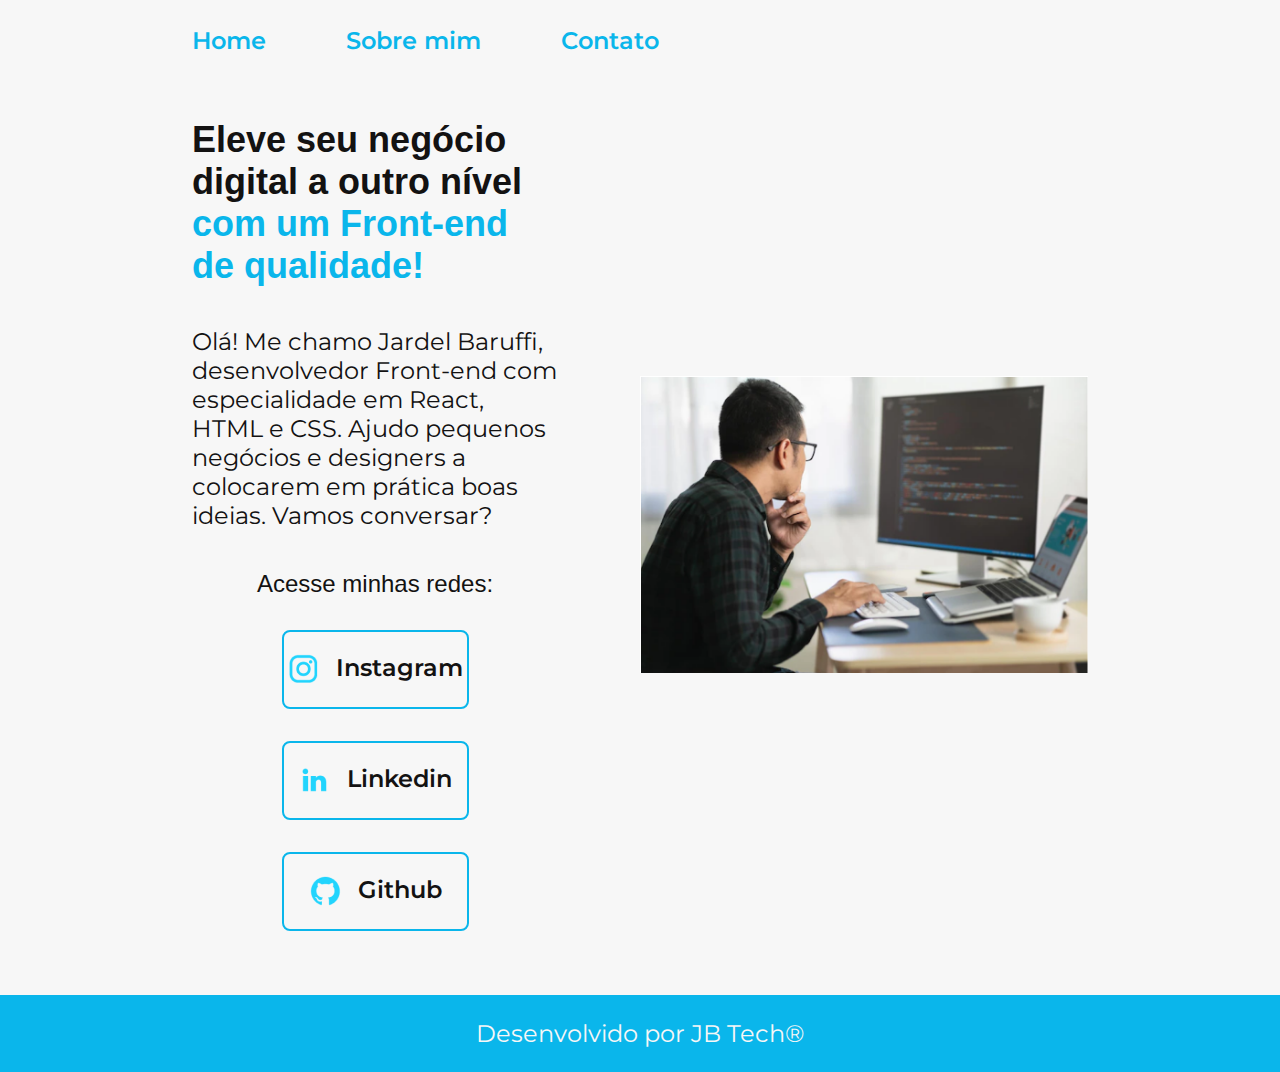
<file: index.html>
<!DOCTYPE html>
<html lang="pt-br">
    <head>
        <meta charset="UTF-8">
        <meta http-equiv="X-UA-Compatible" content="IE=edge">
        <meta name="viewport" content="width=device-width,initial-scale=1.0">
       <title>Portifolio</title> 
       <link rel="stylesheet" href="./Styles/style.css">
    </head>
        <body>
            <header class="cabecalho">
                <nav class="cabecalho__menu">
                    <a class="cabecalho__menu__link" href="index.html">Home</a>
                    <a class="cabecalho__menu__link" href="sobre mim.html">Sobre mim</a>
                    <a class="cabecalho__menu__link" href="contato.html">Contato</a>
                </nav>
            </header>
            <main class="apresentacao">
                <section class="apresentacao__conteudo">
                    <h1 class="apresentacao__conteudo__titulo">Eleve seu negócio digital a outro nível<strong class="titulo-destaque">
                    com um Front-end de qualidade!</strong></h1>
                    <p class="apresentacao__conteudo__texto"> Olá! Me chamo Jardel Baruffi, desenvolvedor Front-end 
                    com especialidade em React, HTML e CSS. Ajudo
                    pequenos negócios e designers a colocarem em
                    prática boas ideias. Vamos conversar?</p>
                    <div class="apresentacao__links">
                        <h2 class="apresentacao__links__subtitulo">Acesse minhas redes:</h2>
                        <a class="apresentacao__links__navegacao" href="http://instagram.com/jarbaruffi">
                            <img src="./Assets/instagram.png"> Instagram</a>
                            
                        <a class="apresentacao__links__navegacao" href="https://linkedin.com/in/jardel-baruffi-b37549146/">
                            <img src="./Assets/linkedin.png"> Linkedin</a>

                        <a class="apresentacao__links__navegacao" href="https://github.com/JarBaruffi">
                            <img src="./Assets/github.png">Github</a>    
                    </div>
                </section>
                <img class="apresentacao__imagem" src="./Assets/homem no pc1.png" alt="Foto do homem programando">
            </main>
            <footer class="rodape">Desenvolvido por JB Tech&reg;</footer>
        </body>     
</html>
</file>
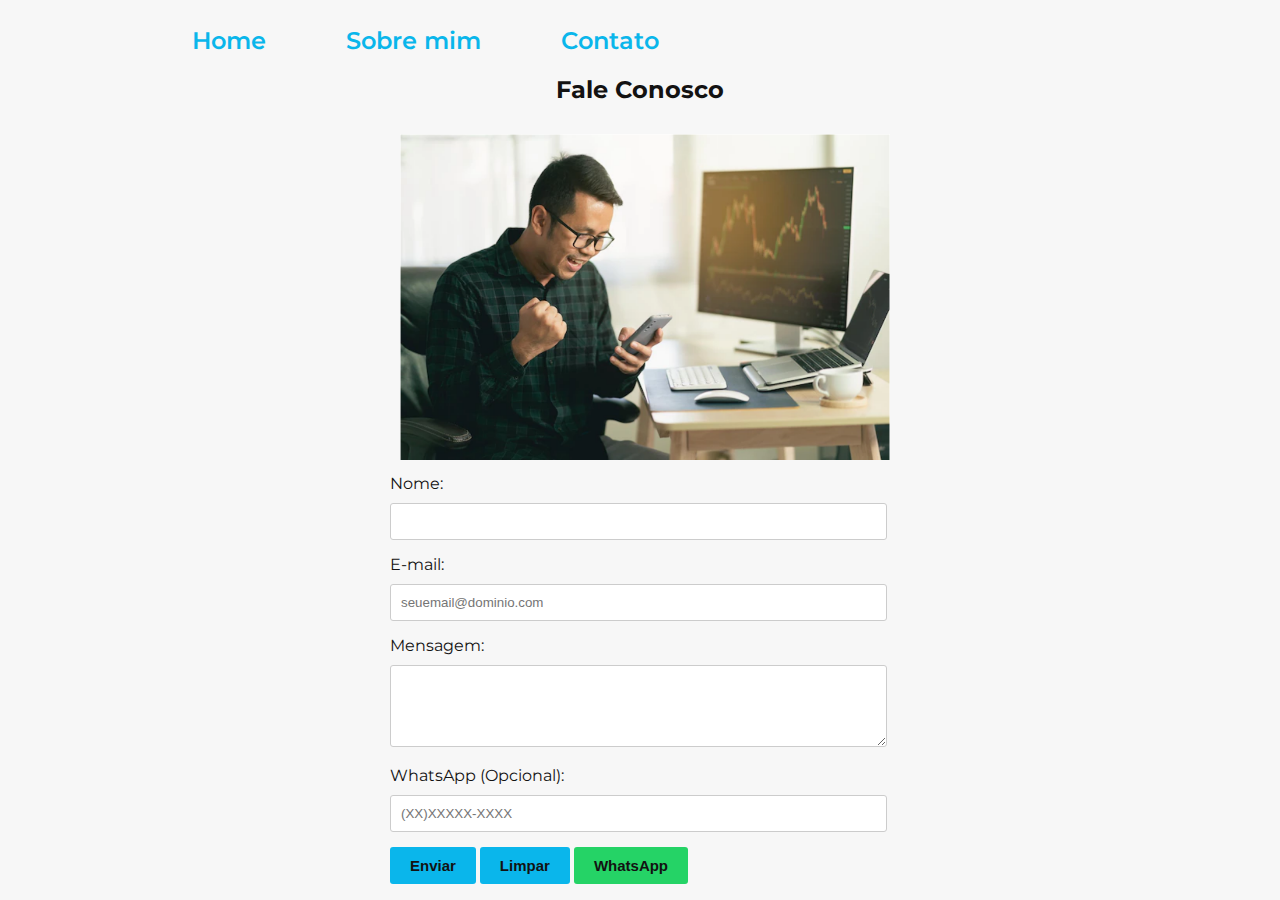
<file: Contato.html>
<!DOCTYPE html>
<html lang="pt-br">
<head>
    <meta charset="UTF-8">
    <meta http-equiv="X-UA-Compatible" content="IE=edge">
    <meta name="viewport" content="width=device-width, initial-scale=1.0">
    <title>Contato</title>
    <link rel="stylesheet" href="./Styles/style.css">
</head>

    <header class="cabecalho">
        <nav class="cabecalho__menu">
            <a class="cabecalho__menu__link" href="Index.html">Home</a>
            <a class="cabecalho__menu__link" href="Sobre mim.html">Sobre mim</a>
            <a class="cabecalho__menu__link" href="Contato.html">Contato</a>
        </nav>       
    </header>
    <body>
    <main class="container">
                <h2 class="contato">Fale Conosco</h2>
                <img class="apresentacao__imagem2"src="./Assets/homem no pc.png" alt="Foto do homem programando">             
                <form class="formulario" id="contactForm">
                    <label for="name">Nome:</label>
                    <input type="text" id="name" name="name" required>
    
                    <label for="email">E-mail:</label>
                    <input type="text" id="email" name="email" required placeholder="seuemail@dominio.com">
        
                    <label for="message">Mensagem:</label>
                    <textarea id="message" name="message" rows="4" required></textarea>
        
                    <label for="whatsapp">WhatsApp (Opcional):</label>
                    <input type="text" id="whatsapp" name="whatsapp"placeholder="(XX)XXXXX-XXXX">
        
                    <button type="submit">Enviar</button>
                    <button type="button" id="clearButton">Limpar</button>
                    <button type="button" id="whatsappButton">WhatsApp</button>
                </form>                      
    </main>    
        <script>
            const contactForm = document.getElementById('contactForm');
            const clearButton = document.getElementById('clearButton');
            const whatsappButton = document.getElementById('whatsappButton');
    
            contactForm.addEventListener('submit', function(event) {
                event.preventDefault();                 
                
                alert('Formulário enviado com sucesso!');
    
                contactForm.reset();    
                
                contactForm.style.animation = 'shake 0.5s';
                setTimeout(() => {
                    contactForm.style.animation = '';
                }, 500);
            });
    
            clearButton.addEventListener('click', function() {
                // Limpa os campos e remove a animação
                contactForm.reset();
                contactForm.style.animation = '';
            });
    
            whatsappButton.addEventListener('click', function() {
                const whatsappNumber = document.getElementById('whatsapp').value;
                if (whatsappNumber) {                    
                    window.open(`https://wa.me/${whatsappNumber}`);
                }
            });
        </script>
    </body>

</head>
</file>
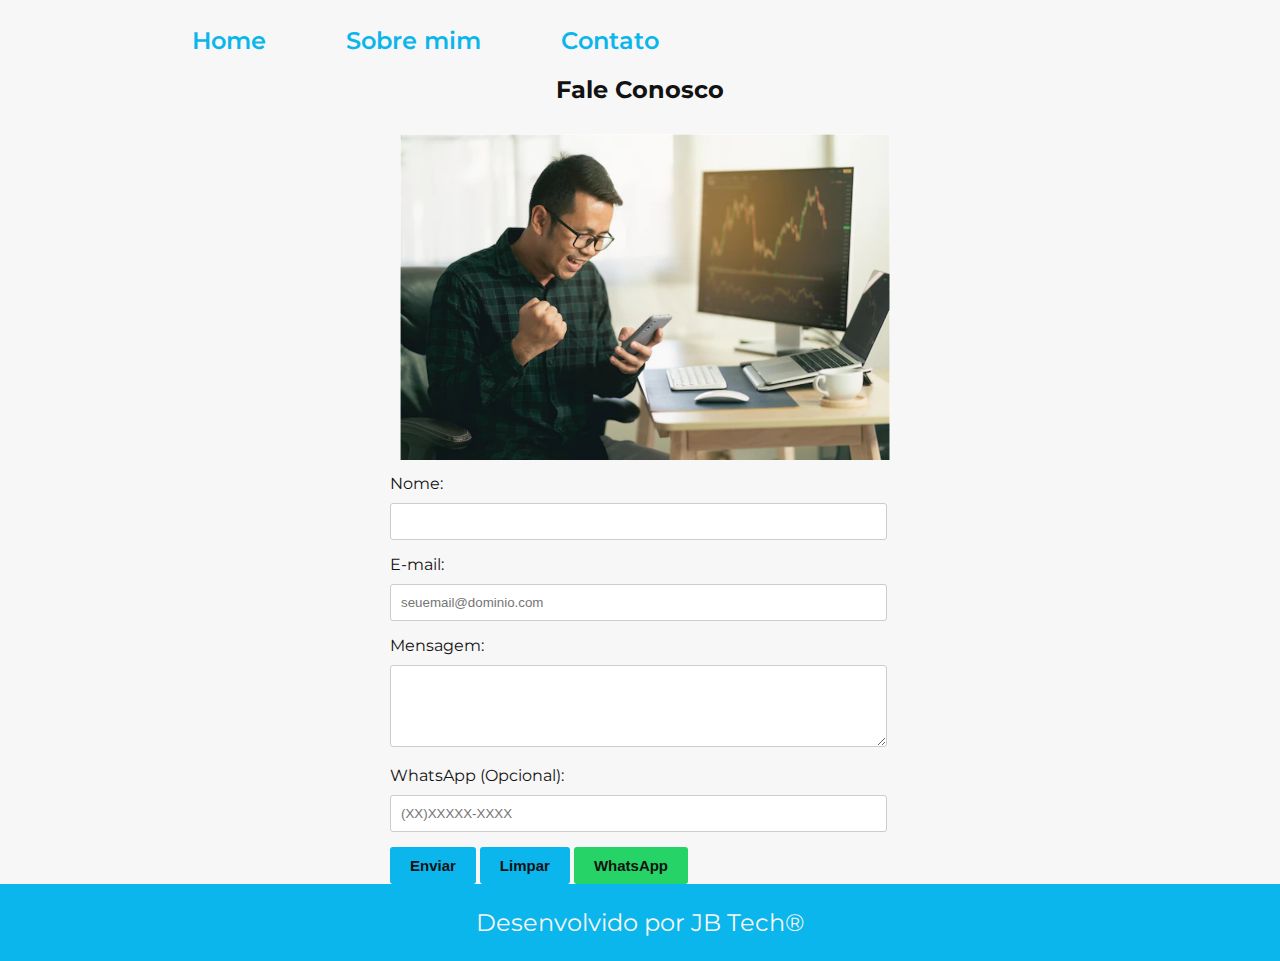
<file: contato.html>
<!DOCTYPE html>
<html lang="pt-br">
<head>
    <meta charset="UTF-8">
    <meta http-equiv="X-UA-Compatible" content="IE=edge">
    <meta name="viewport" content="width=device-width, initial-scale=1.0">
    <title>Contato</title>
    <link rel="stylesheet" href="./Styles/style.css">
</head>
    <header class="cabecalho">
        <nav class="cabecalho__menu">
            <a class="cabecalho__menu__link" href="index.html">Home</a>
            <a class="cabecalho__menu__link" href="sobre mim.html">Sobre mim</a>
            <a class="cabecalho__menu__link" href="contato.html">Contato</a>
        </nav>       
    </header>    
    <main class="container">
                <h2 class="contato">Fale Conosco</h2>
                <img class="apresentacao__imagem2"src="./Assets/homem no pc.png" alt="Foto do homem programando">                             
                <form class="formulario" id="contactForm">
                    <label for="name">Nome:</label>
                    <input type="text" id="name" name="name" required>
    
                    <label for="email">E-mail:</label>
                    <input type="text" id="email" name="email" required placeholder="seuemail@dominio.com">
        
                    <label for="message">Mensagem:</label>
                    <textarea id="message" name="message" rows="4" required></textarea>
        
                    <label for="whatsapp">WhatsApp (Opcional):</label>
                    <input type="text" id="whatsapp" name="whatsapp"placeholder="(XX)XXXXX-XXXX">
        
                    <button class="botao" type="submit">Enviar</button>
                    <button class="botao" type="button" id="clearButton">Limpar</button>
                    <button class="botao" type="button" id="whatsappButton">WhatsApp</button>
                </form>                      
    </main>    
        <script>
            const contactForm = document.getElementById('contactForm');
            const clearButton = document.getElementById('clearButton');
            const whatsappButton = document.getElementById('whatsappButton');
    
            contactForm.addEventListener('submit', function(event) {
                event.preventDefault();                 
                
                alert('Formulário enviado com sucesso!');
    
                contactForm.reset();    
                
                contactForm.style.animation = 'shake 0.5s';
                setTimeout(() => {
                    contactForm.style.animation = '';
                }, 500);
            });
    
            clearButton.addEventListener('click', function() {
                
                contactForm.reset();
                contactForm.style.animation = '';
            });
    
            whatsappButton.addEventListener('click', function() {
                const whatsappNumber = document.getElementById('whatsapp').value;
                if (whatsaSppNumber) {                    
                    window.open(`https://wa.me/${whatsappNumber}`);
                }
            });
        </script>
    </main>
    <footer class="rodape"> Desenvolvido por JB Tech® </footer>

</head>
</file>
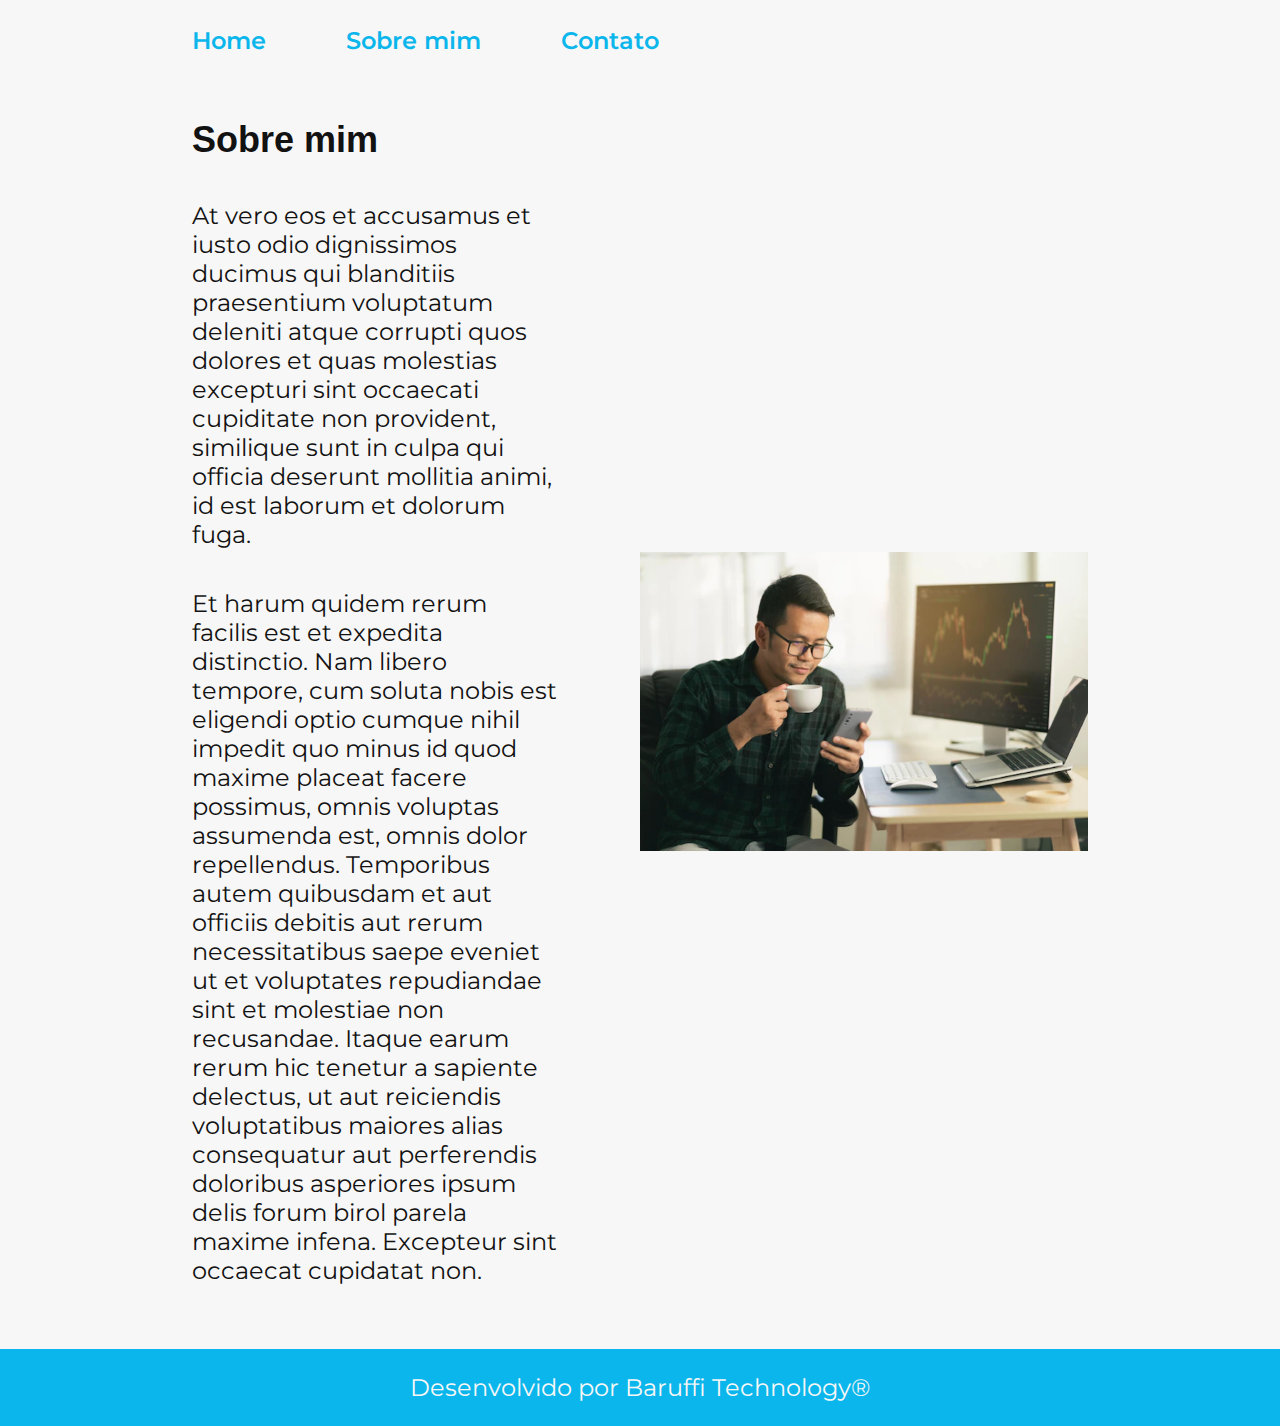
<file: Sobre mim.html>
<!DOCTYPE html>
<html lang="pt-br">
<head>
    <meta charset="UTF-8">
    <meta http-equiv="X-UA-Compatible" content="IE=edge">
    <meta name="viewport" content="width=device-width, initial-scale=1.0">
    <title>Document</title>
    <link rel="stylesheet" href="./Styles/style.css">
</head>
<body>
    <header class="cabecalho">
        <nav class="cabecalho__menu">
            <a class="cabecalho__menu__link" href="Index.html">Home</a>
            <a class="cabecalho__menu__link" href="Sobre mim.html">Sobre mim</a>
            <a class="cabecalho__menu__link" href="Contato.html">Contato</a>
        </nav>    
    </header>
    <main class="apresentacao">
        <section class="apresentacao__conteudo">
            <h1 class="apresentacao__conteudo__titulo">Sobre mim</h1>
            <p class="apresentacao__conteudo__texto">At vero eos et accusamus et iusto odio dignissimos ducimus qui blanditiis praesentium voluptatum deleniti atque corrupti quos dolores et quas molestias excepturi sint occaecati cupiditate non provident, similique sunt in culpa qui officia deserunt mollitia animi, id est laborum et dolorum fuga.</p>
            <p class="apresentacao__conteudo__texto">Et harum quidem rerum facilis est et expedita distinctio. Nam libero tempore, cum soluta nobis est eligendi optio cumque nihil impedit quo minus id quod maxime placeat facere possimus, omnis voluptas assumenda est, omnis dolor repellendus. Temporibus autem quibusdam et aut officiis debitis aut rerum necessitatibus saepe eveniet ut et voluptates repudiandae sint et molestiae non recusandae. Itaque earum rerum hic tenetur a sapiente delectus, ut aut reiciendis voluptatibus maiores alias consequatur aut perferendis doloribus asperiores ipsum delis forum birol parela maxime infena. Excepteur sint occaecat cupidatat non.       
            </p>
        </section>
        <img class="apresentacao__imagem"src="./Assets/homem no pc2.png" alt="Foto do homen programando">     
    </main>

        <footer class="rodape"> Desenvolvido por Baruffi Technology® </footer>   
</body>
</html>
</file>
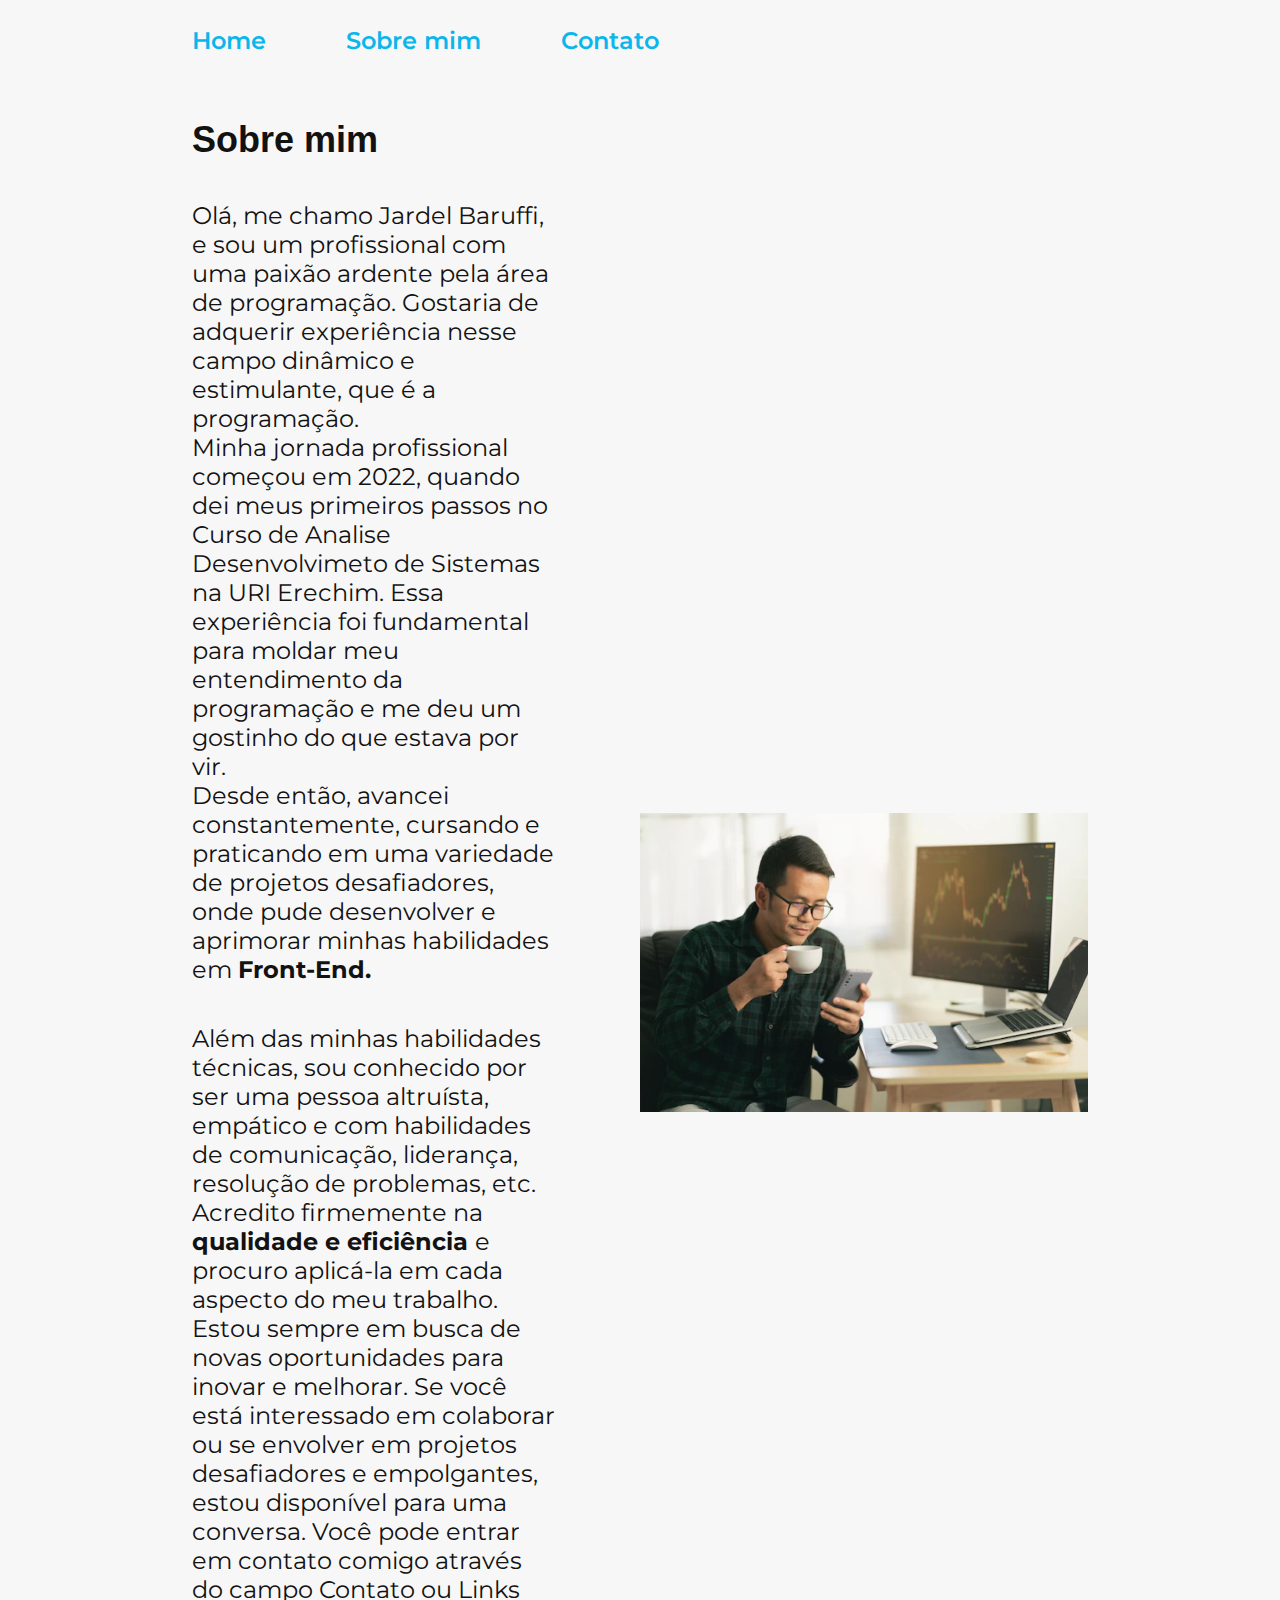
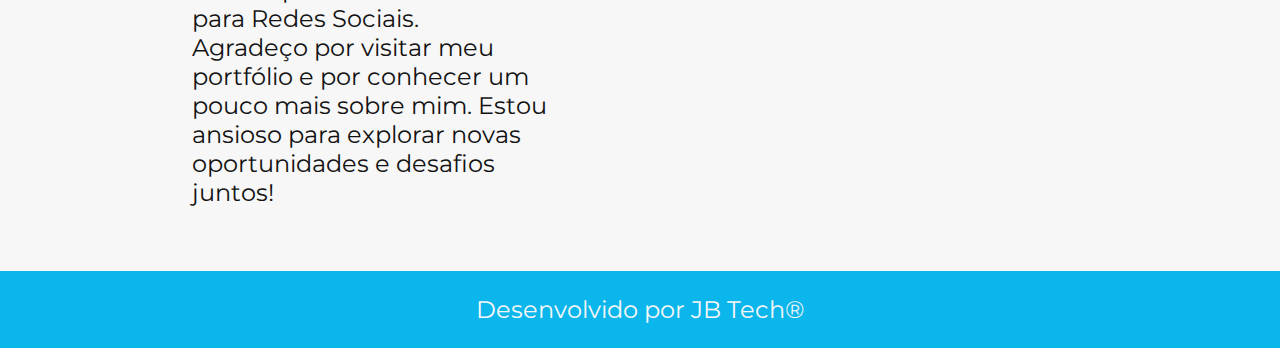
<file: sobre mim.html>
<!DOCTYPE html>
<html lang="pt-br">
<head>
    <meta charset="UTF-8">
    <meta http-equiv="X-UA-Compatible" content="IE=edge">
    <meta name="viewport" content="width=device-width, initial-scale=1.0">
    <title>Document</title>
    <link rel="stylesheet" href="./Styles/style.css">
</head>
<body>
    <header class="cabecalho">
        <nav class="cabecalho__menu">
            <a class="cabecalho__menu__link" href="index.html">Home</a>
            <a class="cabecalho__menu__link" href="sobre mim.html">Sobre mim</a>
            <a class="cabecalho__menu__link" href="contato.html">Contato</a>
        </nav>    
    </header>
    <main class="apresentacao">
        <section class="apresentacao__conteudo">
            <h1 class="apresentacao__conteudo__titulo">Sobre mim</h1>
            <p class="apresentacao__conteudo__texto">
                Olá, me chamo Jardel Baruffi, e sou um profissional com uma paixão ardente pela área de programação. Gostaria de adquerir experiência nesse campo dinâmico e estimulante, que é a programação.<br>                
                Minha jornada profissional começou em 2022, quando dei meus primeiros passos no Curso de Analise Desenvolvimeto de Sistemas na URI Erechim. Essa experiência foi fundamental para moldar meu entendimento da programação e me deu um gostinho do que estava por vir.<br> Desde então, avancei constantemente, cursando e praticando em uma variedade de projetos desafiadores, onde pude desenvolver e aprimorar minhas habilidades em <strong>Front-End.
                </strong>
            </p>                
            <p class="apresentacao__conteudo__texto">       
                Além das minhas habilidades técnicas, sou conhecido por ser uma pessoa altruísta, empático e com habilidades de comunicação, liderança, resolução de problemas, etc. Acredito firmemente na <strong>qualidade e eficiência </strong> e procuro aplicá-la em cada aspecto do meu trabalho.<br> 
                Estou sempre em busca de novas oportunidades para inovar e melhorar. Se você está interessado em colaborar ou se envolver em projetos desafiadores e empolgantes, estou disponível para uma conversa. Você pode entrar em contato comigo através do campo Contato ou Links para Redes Sociais.<br>                
                Agradeço por visitar meu portfólio e por conhecer um pouco mais sobre mim. Estou ansioso para explorar novas oportunidades e desafios juntos!
            </p> 
        </section>
        <img class="apresentacao__imagem"src="./Assets/homem no pc2.png" alt="Foto do homen programando">     
    </main>
        <footer class="rodape"> Desenvolvido por JB Tech® </footer>   
</body>
</html>
</file>
<file: Styles/style.css>
@import url('https://fonts.googleapis.com/css2? family=Krona+One&family=Montserrat:wght@400;600&display=swap');

:root {
    --cor-primaria: hsl(0, 0%, 97%);
    --cor-segundaria: #131212;
    --cor-terciaria: hwb(194 4% 8%);
    --cor-hover: #9aaaa9;

    --fonte-primaria:'krona One', sans-serif;
    --fonte-segundaria:'Montserrat', sans-serif;

}

* {
    margin: 0;
    padding: 0;
}

body {
    height: 100vh;
    box-sizing: border-box;
    background-color: var(--cor-primaria);
    color: var(--cor-segundaria);
}

.cabecalho {
    padding: 2% 0% 0% 15%;
}

.cabecalho__menu { 
    display: flex;
    gap: 80px;
}

.cabecalho__menu__link {
    color: var(--cor-terciaria);
    background-color: var(--cor-primaria);    
    font-family: var(--fonte-segundaria);
    font-size: 1.5rem;
    font-weight: 600;
    text-decoration: none;
}


.titulo-destaque {
    color: var(--cor-terciaria);   
}

.apresentacao {
    padding: 5% 15%;    
    display: flex;
    align-items: center;
    justify-content: space-between;
    gap: 82px;
}

.apresentacao__conteudo {
    width: 50%;
    display: flex;
    flex-direction: column;
    gap: 40px;    
}

.apresentacao__conteudo__titulo {
    font-size: 2.25rem;
    font-family: var(--fonte-primaria);
}

.apresentacao__conteudo__texto {
    font-size: 1.5rem;
    font-family: var(--fonte-segundaria);    
}

.apresentacao__links {
    display: flex;
    flex-direction: column;
    justify-content: space-between;
    align-items: center;
    gap: 32px;
}
.apresentacao__links__subtitulo {
    font-family: var(--fonte-primaria);
    font-weight: 400;
    font-size: 1.5rem;

}
.apresentacao__links__navegacao {
    display: flex;
    justify-content: center;
    gap: 16px;
    border: 2px solid var(--cor-terciaria);
    width: 50%;
    text-align: center;
    border-radius: 8px;
    font-size: 1.5rem;
    font-weight: 600;
    padding: 21.5px 0;
    text-decoration: none;
    color: var(--cor-segundaria);
    font-family: var(--fonte-segundaria);
}
.apresentacao__links__navegacao:hover {
    background-color: var(--cor-hover);
    font-size: 1.6rem; 
}

.apresentacao__imagem {
    width: 50%;
}

.contato {
    font-family: var(--fonte-segundaria);
    color: var(--cor-segundaria);
    text-align: center;
    padding: 20px;
}

.apresentacao__imagem2 { 
   width: 98%;
   padding: 10px;
}

.formulario {
    font-family: var(--fonte-segundaria);
    color: var(--cor-segundaria);
    width: 100%;
    
}
.container {
    max-width: 500px;
    margin: 0 auto;    
    border-radius: 5px;
    
}
label {
    display: block;
    margin-bottom: 10px;
}
input[type="text"], textarea {
    width: 95%;
    padding: 10px;
    margin-bottom: 15px;
    border: 1px solid #ccc;
    border-radius: 3px;
}
button {
    background-color:var(--cor-terciaria);
    color:var(--cor-segundaria);
    padding: 10px 20px;
    border: none;
    border-radius: 3px;
    cursor: pointer;
    font-weight: bold;
    font-size: 15px;
    transition: 1s all;
    hover:var(--fonte-segundaria)
}
#whatsappButton {
    background-color: #25d366;
    
}


.rodape {
    color: var(--cor-primaria);
    background-color: var(--cor-terciaria);
    padding: 24px;
    text-align: center; 
    font-family: var(--fonte-segundaria);
    font-size: 1.5rem;
    font-weight: 400;

}

@media (max-width: 1200px ) {
    .cabecalho {
        padding: 5%;        
    }

    .cabecalho__menu {
        justify-content: center;
    }

    .apresentacao {
            flex-direction: column-reverse;
            padding: 5%;
        }

    .apresentacao__conteudo {
        width: auto;
    }    

    
}
</file>
